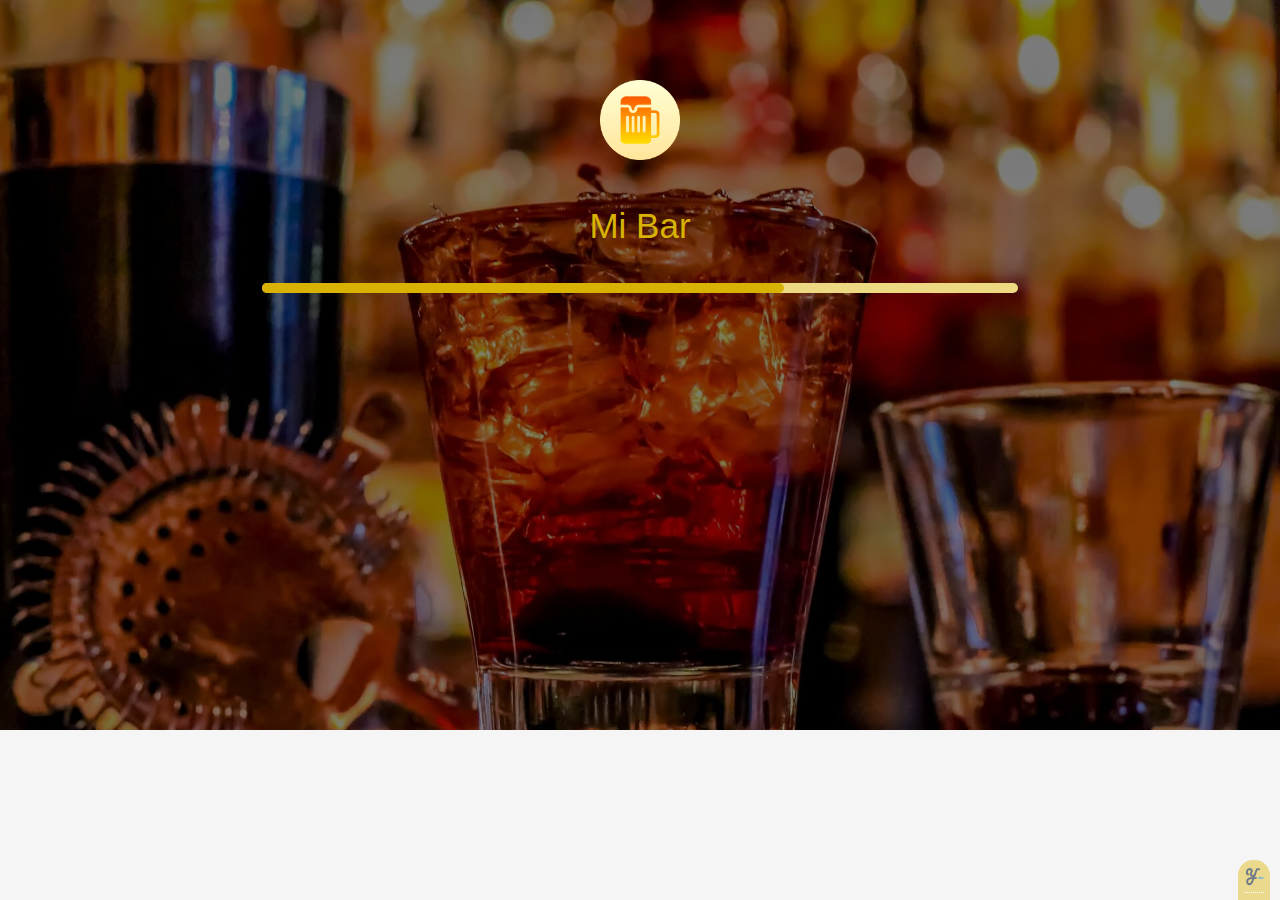
<file: index.html>
<!DOCTYPE html>
<html lang="es/MX">
<head>
	<meta name="encoding" charset="utf-8"/>
	<meta name="author" content="Y-TEC"/>
	<meta name="description" content="Plantilla web para dar publicidad a productos y servicios de bares."/>
	<meta name="keywords" content="Plantilla web para dar publicidad a productos y servicios de bares."/>
	<meta name="viewport" content="width=device-width, user-scalable=no, initial-scale=1.0">
	<meta http-equiv="X-UA-Compatible" content="ie=edge">
	<title>BAR</title>
	<link rel="stylesheet" type="text/css" href="./l/css/panel.css">
	<link rel="shortcut icon" href="./l/css/imgs/LOGO_01.png">
</head>
<body oncontextmenu="return false" onload="move()">
	<div class="cont-princ" id="cont-princ">
		<header class="header-princ">
		
		</header>
		<main class="main-princ">
			<div class="cont-inicio">
				<img src="./l/css/imgs/LOGO_01.png" alt="Logo" width="120px">
			</div>
			<center><h4 class="h4-princ">Mi Bar</h4></center>
			<div id="myProgress">
  				<div id="myBar"></div>
			</div>
		</main>
		<footer class="footer-princ">
		
		</footer>
		<div class="marca-agua" id="marca-agua">
			<a href="#">
				<img src="./l/css/imgs/logo-2.png" alt="logo-compañia" width="20px">
			</a>
		</div>
	</div>
	<script type="text/javascript" src="./l/js/progress-bar.js"></script>
</body>
</html>
</file>
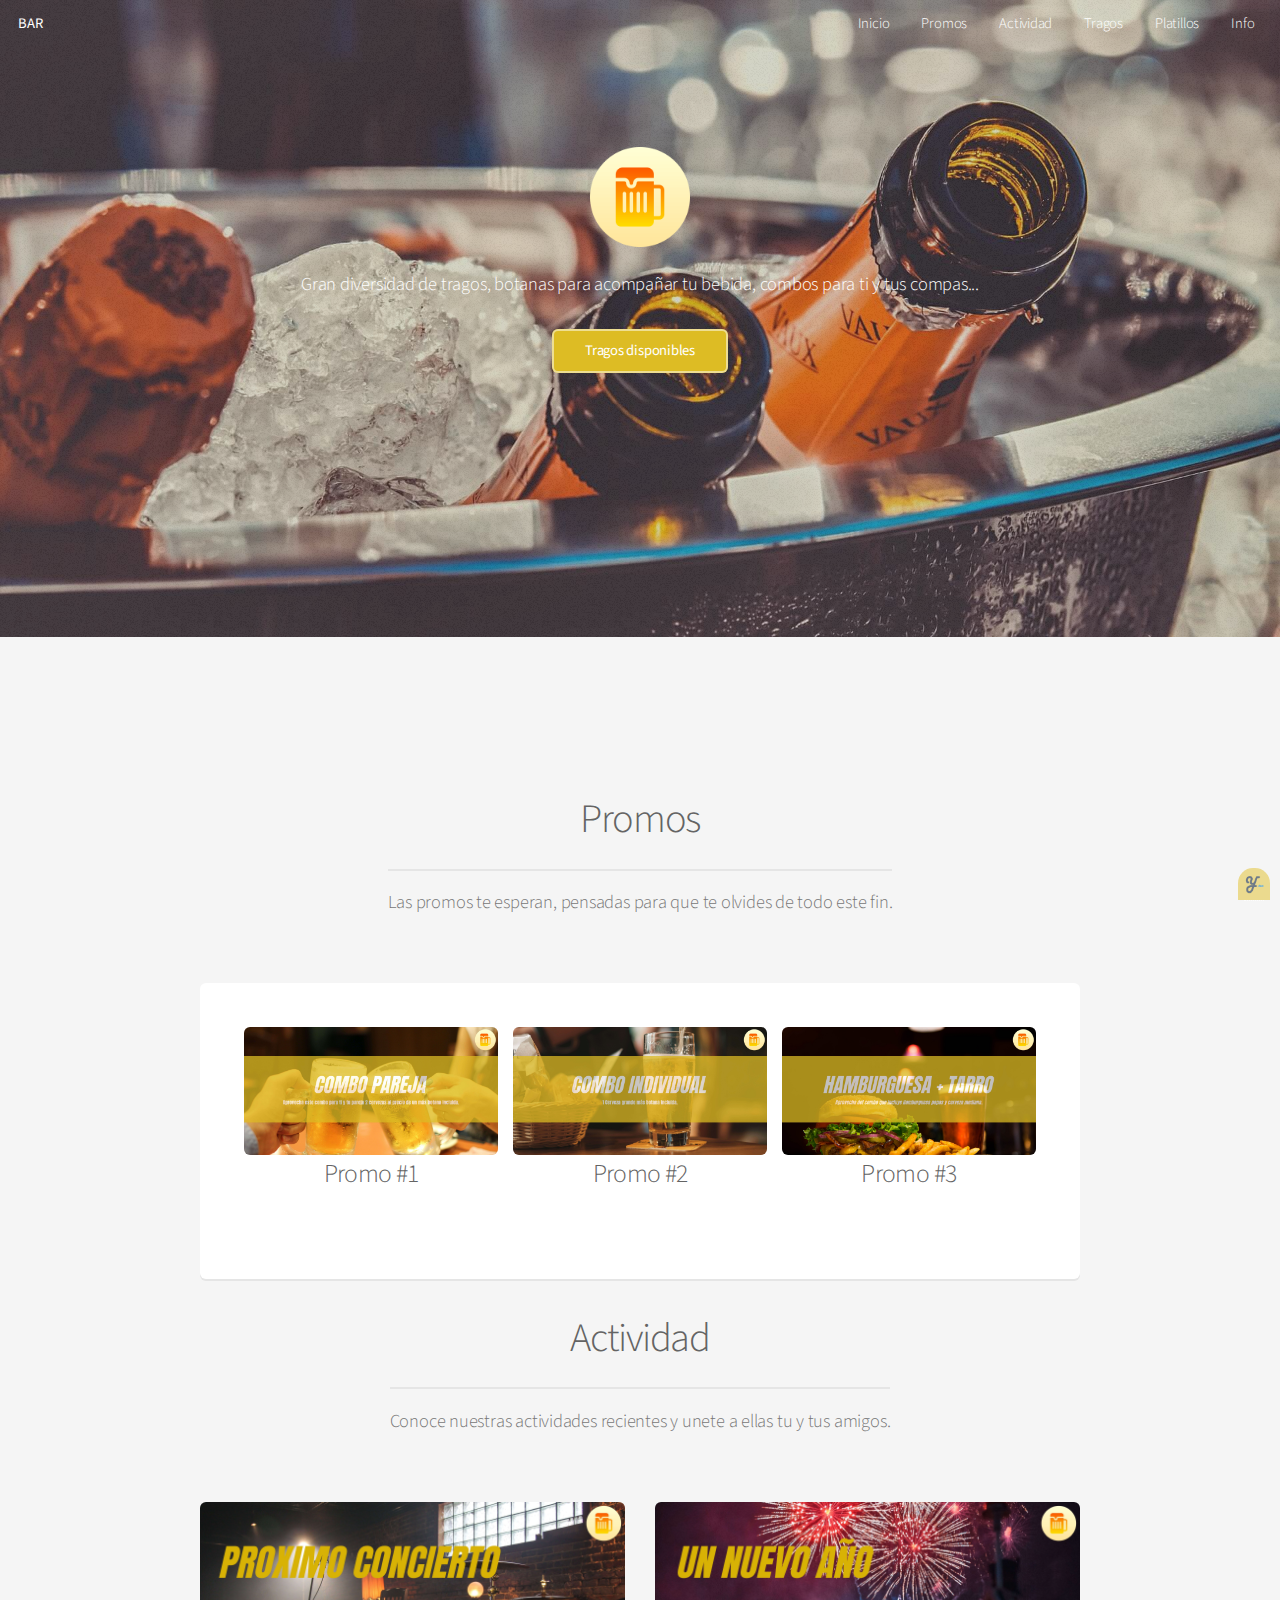
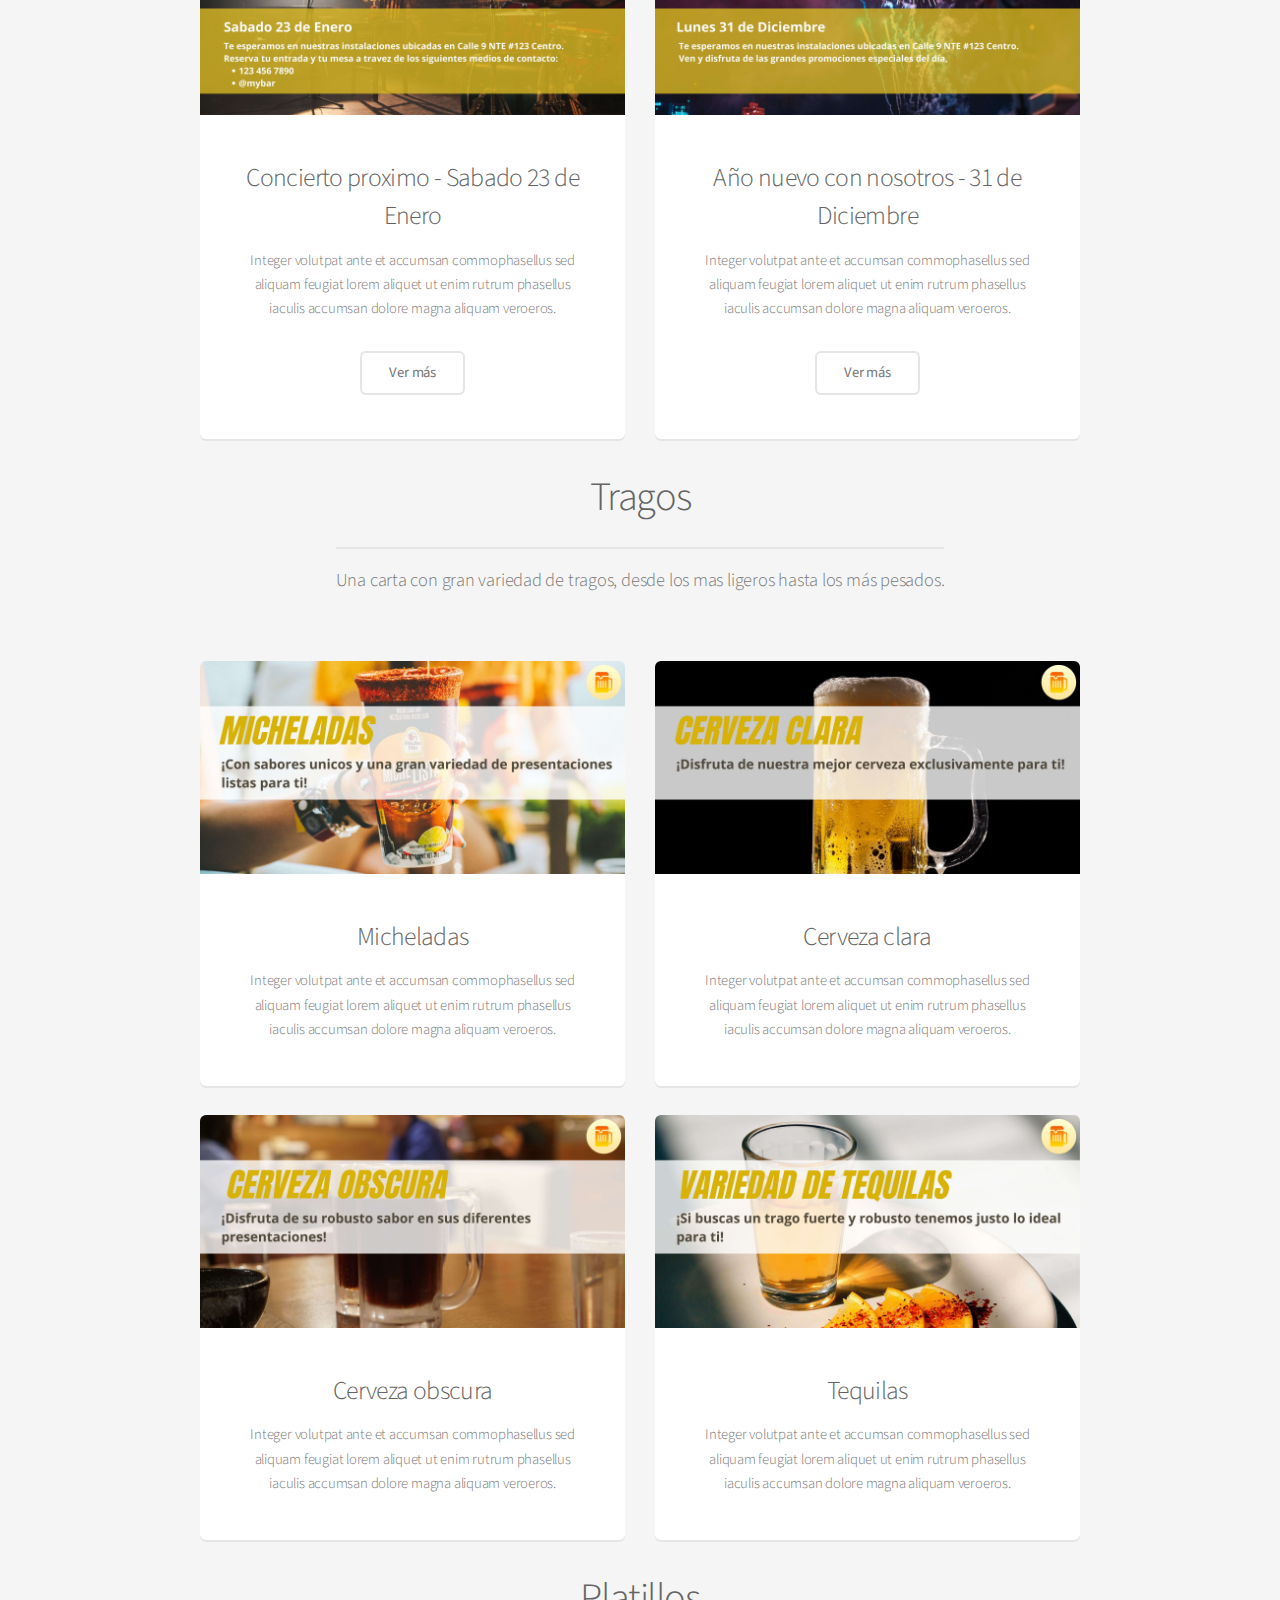
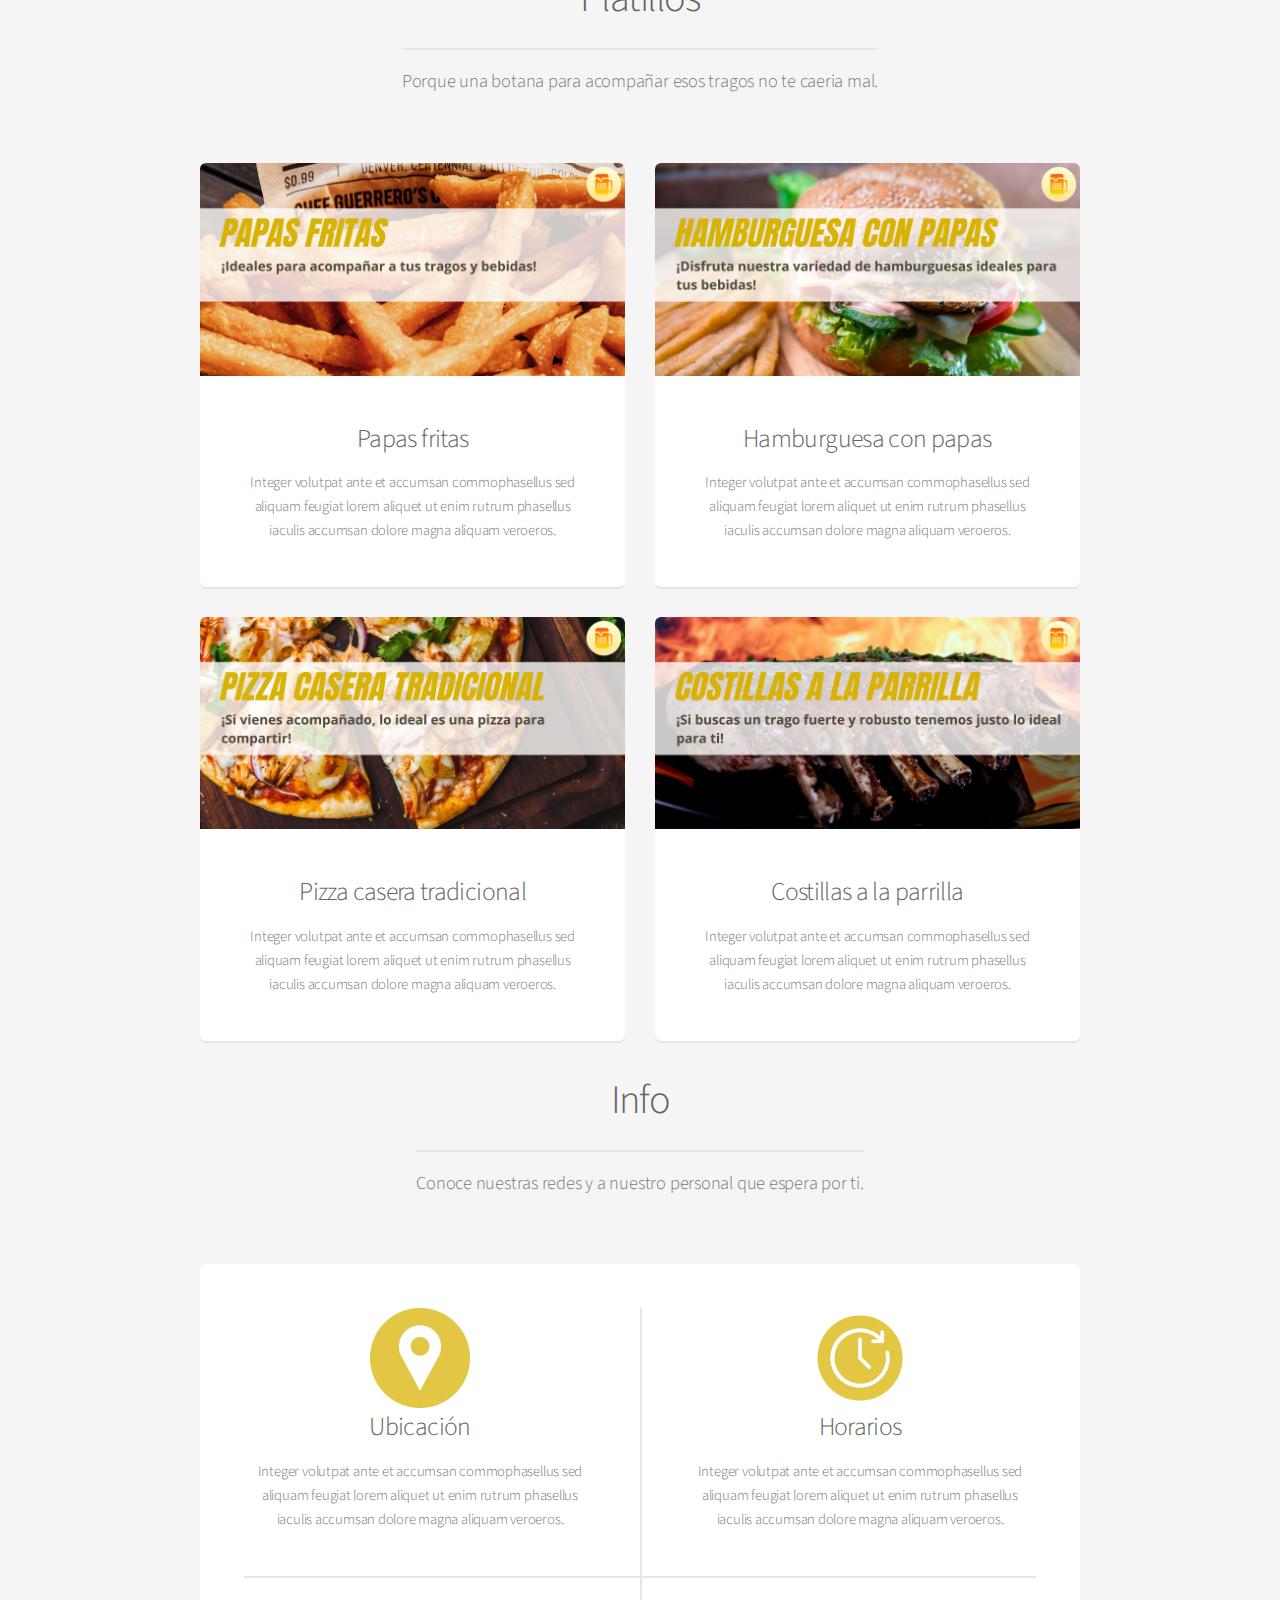
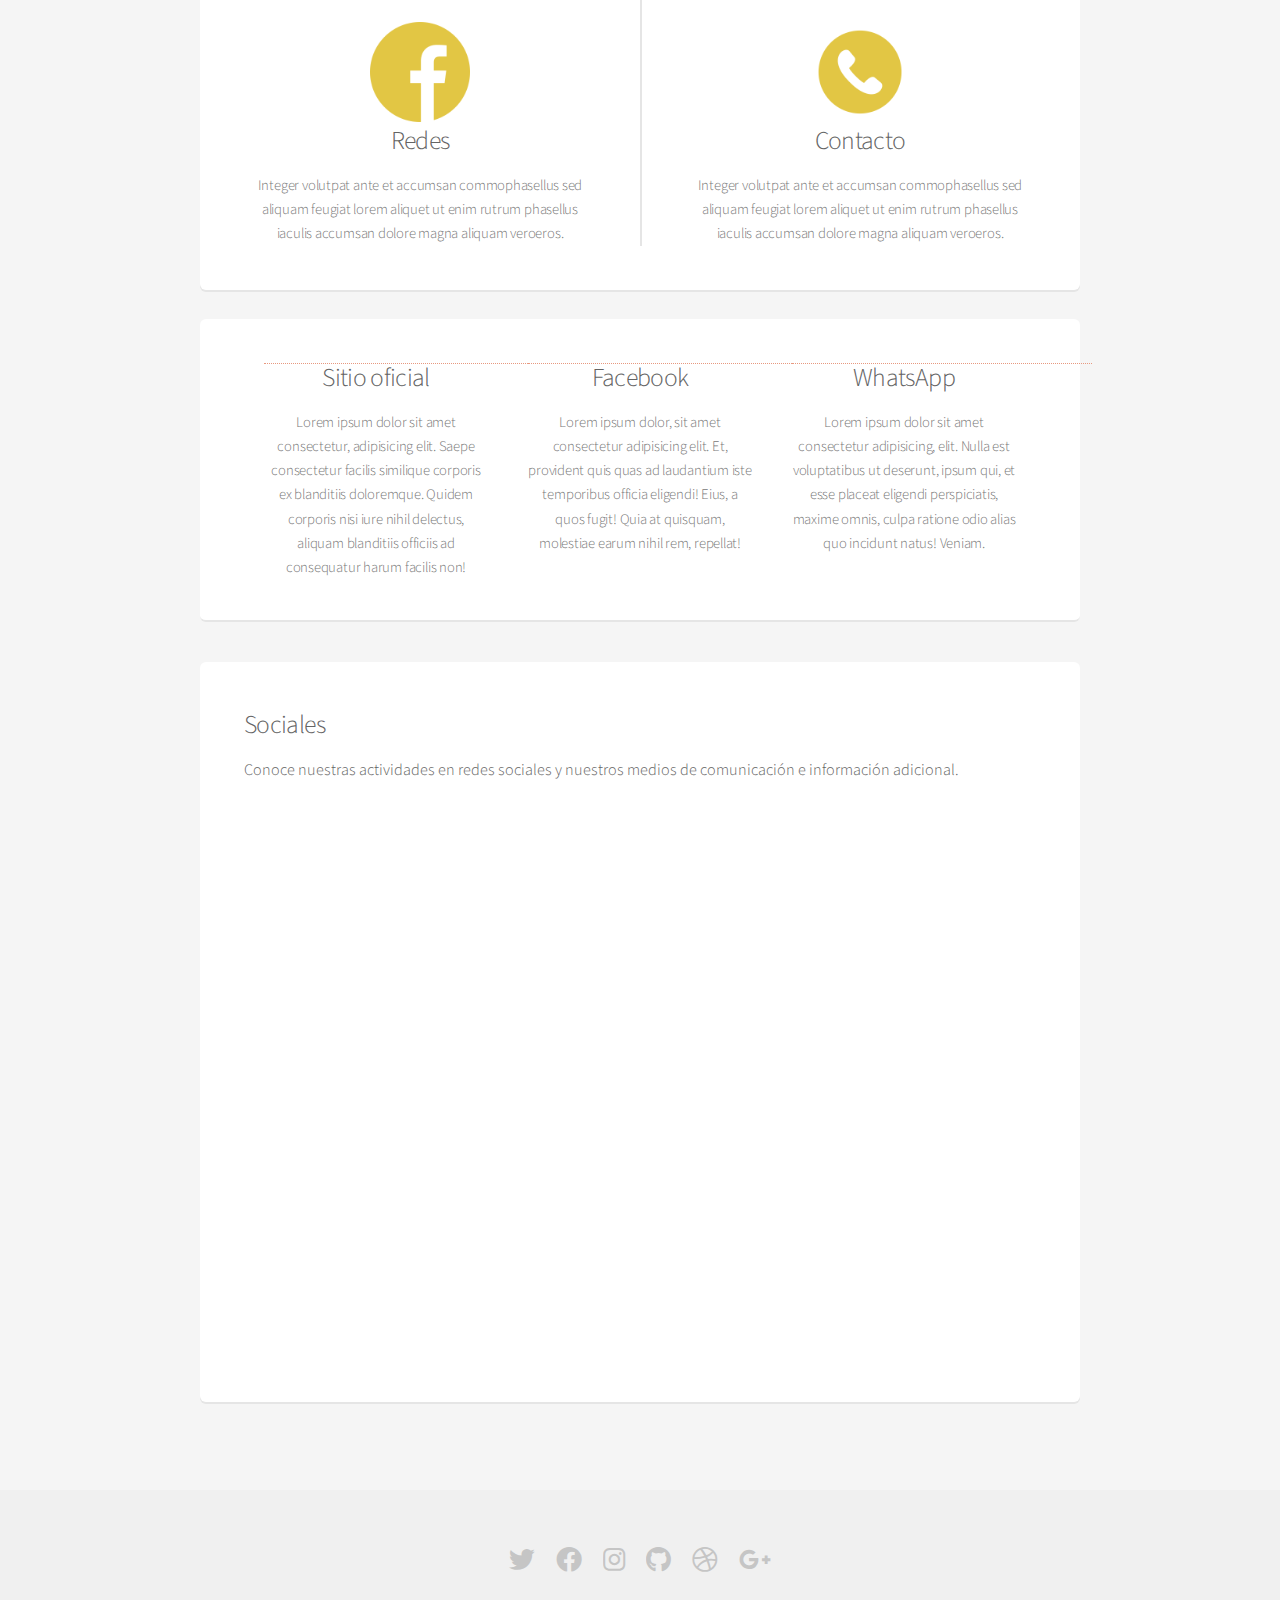
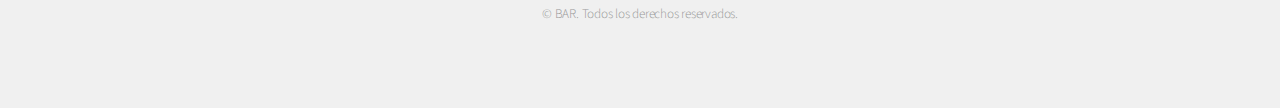
<file: h/index.html>
<html lang="es-mx">
<head>
	<title>BAR</title>
	<meta charset="UTF-8">
	<meta name="author" content="Y-TEC">
	<meta name="description" content="Plantilla de página web enfocada a la promoción de actividades y planes de entrenamiento de gimnasios.">
	<!--Propiedades facebook-->
	<meta property="og:image" content="/card_fb.png" >
	<meta property="og:description" content="Plantilla de página web enfocada a la promoción de actividades y planes de entrenamiento de gimnasios." >
	<meta property="og:title" content="Y-TEC" >
	<!--Propiedades twitter-->
	<meta name="twitter:title" content="Y-TEC">
	<meta name="twitter:image" content="/card_tw.png">
	<meta name="twitter:description" content="Plantilla de página web enfocada a la promoción de actividades y planes de entrenamiento de gimnasios.">
	<meta name="viewport" content="width=device-width, initial-scale=1.0">
	<link rel="shortcut icon" href="../l/css/imgs/LOGO_01.png" type="image/x-icon">
	<link rel="stylesheet" type="text/css" href="../l/css/panel.css">
	<link rel="stylesheet" href="https://cdnjs.cloudflare.com/ajax/libs/font-awesome/4.7.0/css/font-awesome.min.css">
</head>
<body oncontextmenu="return false" class="landing is-preload">
	<div class="cont-sec" id="cont-sec page-wrapper">
		<header id="header" class="alt">
			<h1><a href="index.html">BAR</a></h1>
			<nav id="nav">
				<ul>
					<li><a href="#inicio">Inicio</a></li>
					<li><a href="#promos">Promos</a></li>
					<li><a href="#actividad">Actividad</a></li>
					<li><a href="#tragos">Tragos</a></li>
					<li><a href="#platillos">Platillos</a></li>
					<li><a href="#info">Info</a></li>
				</ul>
			</nav>
		</header>
		<section id="banner">
			<h2><img src="../l/css/imgs/LOGO_01.png" alt="LOGO" width="100px"></h2>
			<p>Gran diversidad de tragos, botanas para acompañar tu bebida, combos para ti y tus compas...</p>
			<ul class="actions special">
				<li><a href="#" class="button primary">Tragos disponibles</a></li>
			</ul>
		</section>
		<main class="main" id="inicio">
			
		</main>
		<section id="main" class="container">
			<header id="promos">
				<h2>Promos</h2>
				<p>Las promos te esperan, pensadas para que te olvides de todo este fin.</p>
			</header>
			<div class="row" id="">
				<div class="col-12">
					<section class="box">
						<div class="box alt">
							<div class="row gtr-50 gtr-uniform">
								<div class="col-4"><span class="image fit"><a href="#"><img src="../l/css/imgs/COMB_00.jpg" alt="" /></a><center><h3>Promo #1</h3></center></span></div>
								<div class="col-4"><span class="image fit"><a href="#"><img src="../l/css/imgs/COMB_01.jpg" alt="" /></a><center><h3>Promo #2</h3></center></span></div>
								<div class="col-4"><span class="image fit"><a href="#"><img src="../l/css/imgs/COMB_02.jpg" alt="" /></a><center><h3>Promo #3</h3></center></span></div>
							</div>
						</div>
					</section>
				</div>
			</div>
			<header id="actividad">
				<h2>Actividad</h2>
				<p>Conoce nuestras actividades recientes y unete a ellas tu y tus amigos.</p>
			</header>
			<div class="row" id="">
				<div class="col-6 col-12-narrower">
					<section class="box special">
						<span class="image featured"><img src="../l/css/imgs/ACT_00.jpg" alt="" /></span>
						<h3>Concierto proximo - Sabado 23 de Enero</h3>
						<p>Integer volutpat ante et accumsan commophasellus sed aliquam feugiat lorem aliquet ut enim rutrum phasellus iaculis accumsan dolore magna aliquam veroeros.</p>
						<ul class="actions special">
							<li><a href="#" class="button alt">Ver más</a></li>
						</ul>
					</section>
				</div>
				<div class="col-6 col-12-narrower">
					<section class="box special">
						<span class="image featured"><img src="../l/css/imgs/ACT_01.jpg" alt="" /></span>
						<h3>Año nuevo con nosotros - 31 de Diciembre</h3>
						<p>Integer volutpat ante et accumsan commophasellus sed aliquam feugiat lorem aliquet ut enim rutrum phasellus iaculis accumsan dolore magna aliquam veroeros.</p>
						<ul class="actions special">
							<li><a href="#" class="button alt">Ver más</a></li>
						</ul>
					</section>
				</div>
			</div>
			<header id="tragos">
				<h2>Tragos</h2>
				<p>Una carta con gran variedad de tragos, desde los mas ligeros hasta los más pesados.</p>
			</header>
			<div class="row" id="">
				<div class="col-6 col-12-narrower">
					<section class="box special">
						<span class="image featured"><img src="../l/css/imgs/TRAG_00.jpg" alt="" /></span>
						<h3>Micheladas</h3>
						<p>Integer volutpat ante et accumsan commophasellus sed aliquam feugiat lorem aliquet ut enim rutrum phasellus iaculis accumsan dolore magna aliquam veroeros.</p>
					</section>
				</div>
				<div class="col-6 col-12-narrower">
					<section class="box special">
						<span class="image featured"><img src="../l/css/imgs/TRAG_01.jpg" alt="" /></span>
						<h3>Cerveza clara</h3>
						<p>Integer volutpat ante et accumsan commophasellus sed aliquam feugiat lorem aliquet ut enim rutrum phasellus iaculis accumsan dolore magna aliquam veroeros.</p>
					</section>
				</div>
				<div class="col-6 col-12-narrower">
					<section class="box special">
						<span class="image featured"><img src="../l/css/imgs/TRAG_02.jpg" alt="" /></span>
						<h3>Cerveza obscura</h3>
						<p>Integer volutpat ante et accumsan commophasellus sed aliquam feugiat lorem aliquet ut enim rutrum phasellus iaculis accumsan dolore magna aliquam veroeros.</p>
					</section>
				</div>
				<div class="col-6 col-12-narrower">
					<section class="box special">
						<span class="image featured"><img src="../l/css/imgs/TRAG_03.jpg" alt="" /></span>
						<h3>Tequilas</h3>
						<p>Integer volutpat ante et accumsan commophasellus sed aliquam feugiat lorem aliquet ut enim rutrum phasellus iaculis accumsan dolore magna aliquam veroeros.</p>
					</section>
				</div>
			</div>
			<header id="platillos">
				<h2>Platillos</h2>
				<p>Porque una botana para acompañar esos tragos no te caeria mal.</p>
			</header>
			<div class="row" id="">
				<div class="col-6 col-12-narrower">
					<section class="box special">
						<span class="image featured"><img src="../l/css/imgs/PLAT_00.jpg" alt="" /></span>
						<h3>Papas fritas</h3>
						<p>Integer volutpat ante et accumsan commophasellus sed aliquam feugiat lorem aliquet ut enim rutrum phasellus iaculis accumsan dolore magna aliquam veroeros.</p>
					</section>
				</div>
				<div class="col-6 col-12-narrower">
					<section class="box special">
						<span class="image featured"><img src="../l/css/imgs/PLAT_01.jpg" alt="" /></span>
						<h3>Hamburguesa con papas</h3>
						<p>Integer volutpat ante et accumsan commophasellus sed aliquam feugiat lorem aliquet ut enim rutrum phasellus iaculis accumsan dolore magna aliquam veroeros.</p>
					</section>
				</div>
				<div class="col-6 col-12-narrower">
					<section class="box special">
						<span class="image featured"><img src="../l/css/imgs/PLAT_02.jpg" alt="" /></span>
						<h3>Pizza casera tradicional</h3>
						<p>Integer volutpat ante et accumsan commophasellus sed aliquam feugiat lorem aliquet ut enim rutrum phasellus iaculis accumsan dolore magna aliquam veroeros.</p>
					</section>
				</div>
				<div class="col-6 col-12-narrower">
					<section class="box special">
						<span class="image featured"><img src="../l/css/imgs/PLAT_03.jpg" alt="" /></span>
						<h3>Costillas a la parrilla</h3>
						<p>Integer volutpat ante et accumsan commophasellus sed aliquam feugiat lorem aliquet ut enim rutrum phasellus iaculis accumsan dolore magna aliquam veroeros.</p>
					</section>
				</div>
			</div>
			<header id="info">
				<h2>Info</h2>
				<p>Conoce nuestras redes y a nuestro personal que espera por ti.</p>
			</header>
			<section class="box special features">
				<div class="features-row">
					<section>
						<span class="icon solid"><img src="../l/css/imgs/INFO_00.png" alt="" width="100px"></span>
						<h3>Ubicación</h3>
						<p>Integer volutpat ante et accumsan commophasellus sed aliquam feugiat lorem aliquet ut enim rutrum phasellus iaculis accumsan dolore magna aliquam veroeros.</p>
					</section>
					<section>
						<span class="icon solid "><img src="../l/css/imgs/INFO_01.png" alt="" width="100px"></span>
						<h3>Horarios</h3>
						<p>Integer volutpat ante et accumsan commophasellus sed aliquam feugiat lorem aliquet ut enim rutrum phasellus iaculis accumsan dolore magna aliquam veroeros.</p>
					</section>
				</div>
				<div class="features-row">
					<section>
						<span class="icon solid"><img src="../l/css/imgs/INFO_02.png" alt="" width="100px"></span>
						<h3>Redes</h3>
						<p>Integer volutpat ante et accumsan commophasellus sed aliquam feugiat lorem aliquet ut enim rutrum phasellus iaculis accumsan dolore magna aliquam veroeros.</p>
					</section>
					<section>
						<span class="icon solid"><img src="../l/css/imgs/INFO_03.png" alt="" width="100px"></span>
						<h3>Contacto</h3>
						<p>Integer volutpat ante et accumsan commophasellus sed aliquam feugiat lorem aliquet ut enim rutrum phasellus iaculis accumsan dolore magna aliquam veroeros.</p>
					</section>
				</div>
			</section>

			<div id="cont-dest" class="cont-dest">
				<section id="sec-princs" class="sec-princs">
					<a href="https://y-tec09.github.io/ykk/" target="__blank"><img loading="lazy" src="../l/css/imgs/qr-ytec.png" alt="QR-Facebook" width="300px"></a>
					<h3>Sitio oficial</h3>
    				<article>
    					Lorem ipsum dolor sit amet consectetur, adipisicing elit. Saepe consectetur facilis similique corporis ex blanditiis doloremque. Quidem corporis nisi iure nihil delectus, aliquam blanditiis officiis ad consequatur harum facilis non!
    				</article>
				</section>
				<section id="sec-princs" class="sec-princs">
					<a href="https://www.facebook.com/profile.php?id=100069768095811" target="__blank"><img loading="lazy" src="../l/css/imgs/qr-facebook.png" alt="QR-LinkedIn" width="300px"></a>
					<h3>Facebook</h3>
    				<article>
    					Lorem ipsum dolor, sit amet consectetur adipisicing elit. Et, provident quis quas ad laudantium iste temporibus officia eligendi! Eius, a quos fugit! Quia at quisquam, molestiae earum nihil rem, repellat!
    				</article>
				</section>
				<section id="sec-princs" class="sec-princs">
					<a href="https://wa.me/message/EEDSDYVIS3GVA1" target="__blank"><img loading="lazy" src="../l/css/imgs/qr-whatsapp.png" alt="QR-Whatsapp" width="300px"></a>
					<h3>WhatsApp</h3>
    				<article>
    					Lorem ipsum dolor sit amet consectetur adipisicing, elit. Nulla est voluptatibus ut deserunt, ipsum qui, et esse placeat eligendi perspiciatis, maxime omnis, culpa ratione odio alias quo incidunt natus! Veniam.
    				</article>
				</section>
			</div>

			<div class="row" id="social">
				<div class="col-12">
					<section class="box">
						<h3>Sociales</h3>
						<h4>Conoce nuestras actividades en redes sociales y nuestros medios de comunicación e información adicional.</h4>
						<iframe src="https://www.facebook.com/plugins/post.php?href=https%3A%2F%2Fwww.facebook.com%2Fpermalink.php%3Fstory_fbid%3Dpfbid024uUiYFcF5mVCpfJD9kPzQecNT5pJXzbs5u6MbXbubMRhCjLSeZL6oUxztmiZNKMGl%26id%3D100069768095811&show_text=true&width=500" width="100%" height="568" style="border:none;overflow:hidden" scrolling="no" frameborder="0" allowfullscreen="true" allow="autoplay; clipboard-write; encrypted-media; picture-in-picture; web-share"></iframe>
					</section>
				</div>
			</div>
			
		</section>

		<footer class="footer" id="footer">
			<ul class="icons">
				<li><a href="#" class="icon brands fa-twitter"><span class="label">Twitter</span></a></li>
				<li><a href="#" class="icon brands fa-facebook-f"><span class="label">Facebook</span></a></li>
				<li><a href="#" class="icon brands fa-instagram"><span class="label">Instagram</span></a></li>
				<li><a href="#" class="icon brands fa-github"><span class="label">Github</span></a></li>
				<li><a href="#" class="icon brands fa-dribbble"><span class="label">Dribbble</span></a></li>
				<li><a href="#" class="icon brands fa-google-plus"><span class="label">Google+</span></a></li>
			</ul>
			<ul class="copyright">
				<li>&copy; BAR. Todos los derechos reservados.</li>
			</ul>
		</footer>
		<div class="marca-agua" id="marca-agua">
			<a href="#">
				<img src="../l/css/imgs/logo-2.png" alt="logo-compañia" width="20px">
			</a>
		</div>
	</div>

	<script src="../l/js/jquery.min.js"></script>
	<script src="../l/js/jquery.dropotron.min.js"></script>
	<script src="../l/js/jquery.scrollex.min.js"></script>
	<script src="../l/js/browser.min.js"></script>
	<script src="../l/js/breakpoints.min.js"></script>
	<script src="../l/js/util.js"></script>
	<script src="../l/js/main.js"></script>

</body>
</html>
</file>
<file: l/css/panel.css>
/*Panel css*/
/*Dentro de este archivo se manejan las variables necesesarias para implementar las librerias de las plantillas y accesorios WEB*/

/*Área de llamado de las plantillas y accesorios*/
/*@import url('www.librerias.com/libreria1.css');*/
@import url('./categorias/cargas/p_carga.css');
@import url('./categorias/pie_pagina/marc_agua.css');
@import url('./categorias/textos/t_princ.css');
@import url('./categorias/imgs/logo_inic.css');
@import url('./categorias/cards/perfil_01.css');
@import url('./categorias/social/qrs_block.css');

@import url('./externo/css/main.css');/*Externo*/

/*Fin de llamado*/

/*Área de declaración de variables*/
:root {
	/*Declaración de paleta de colores*/
		--color1: #D8B305;
		--color2: #DDBC24;
		--color3: #E2C644;
		--color4: #E7CF63;
		--color5: #ECD982;
		--color6: #F0E2A1;
		--color7: #F5ECC1;
	/*Fin de paleta*/

	/*Imagen de pantalla de carga y portada*/
		--v_p_inic: url('../../imgs/PORT_00.jpg');

	/*Color de barra de progreso*/
		--c_sup_bar: #D8B305;
		--c_inf_bar: #ECD982;

	/*Color de titulo de bara de carga*/
		--t_c_princ: #D8B305;

	/*Color de marca de agua*/
		--c_m_agua: #E7CF63;

	/*Imagén principal de portada*/
		--img_port: url('../../imgs/PORT_01.jpg');

}
/*Fin de la declaración*/

* {
	margin: 0;
	padding: 0;
	box-sizing: border-box;
	font-family: sans-serif;
}
</file>
